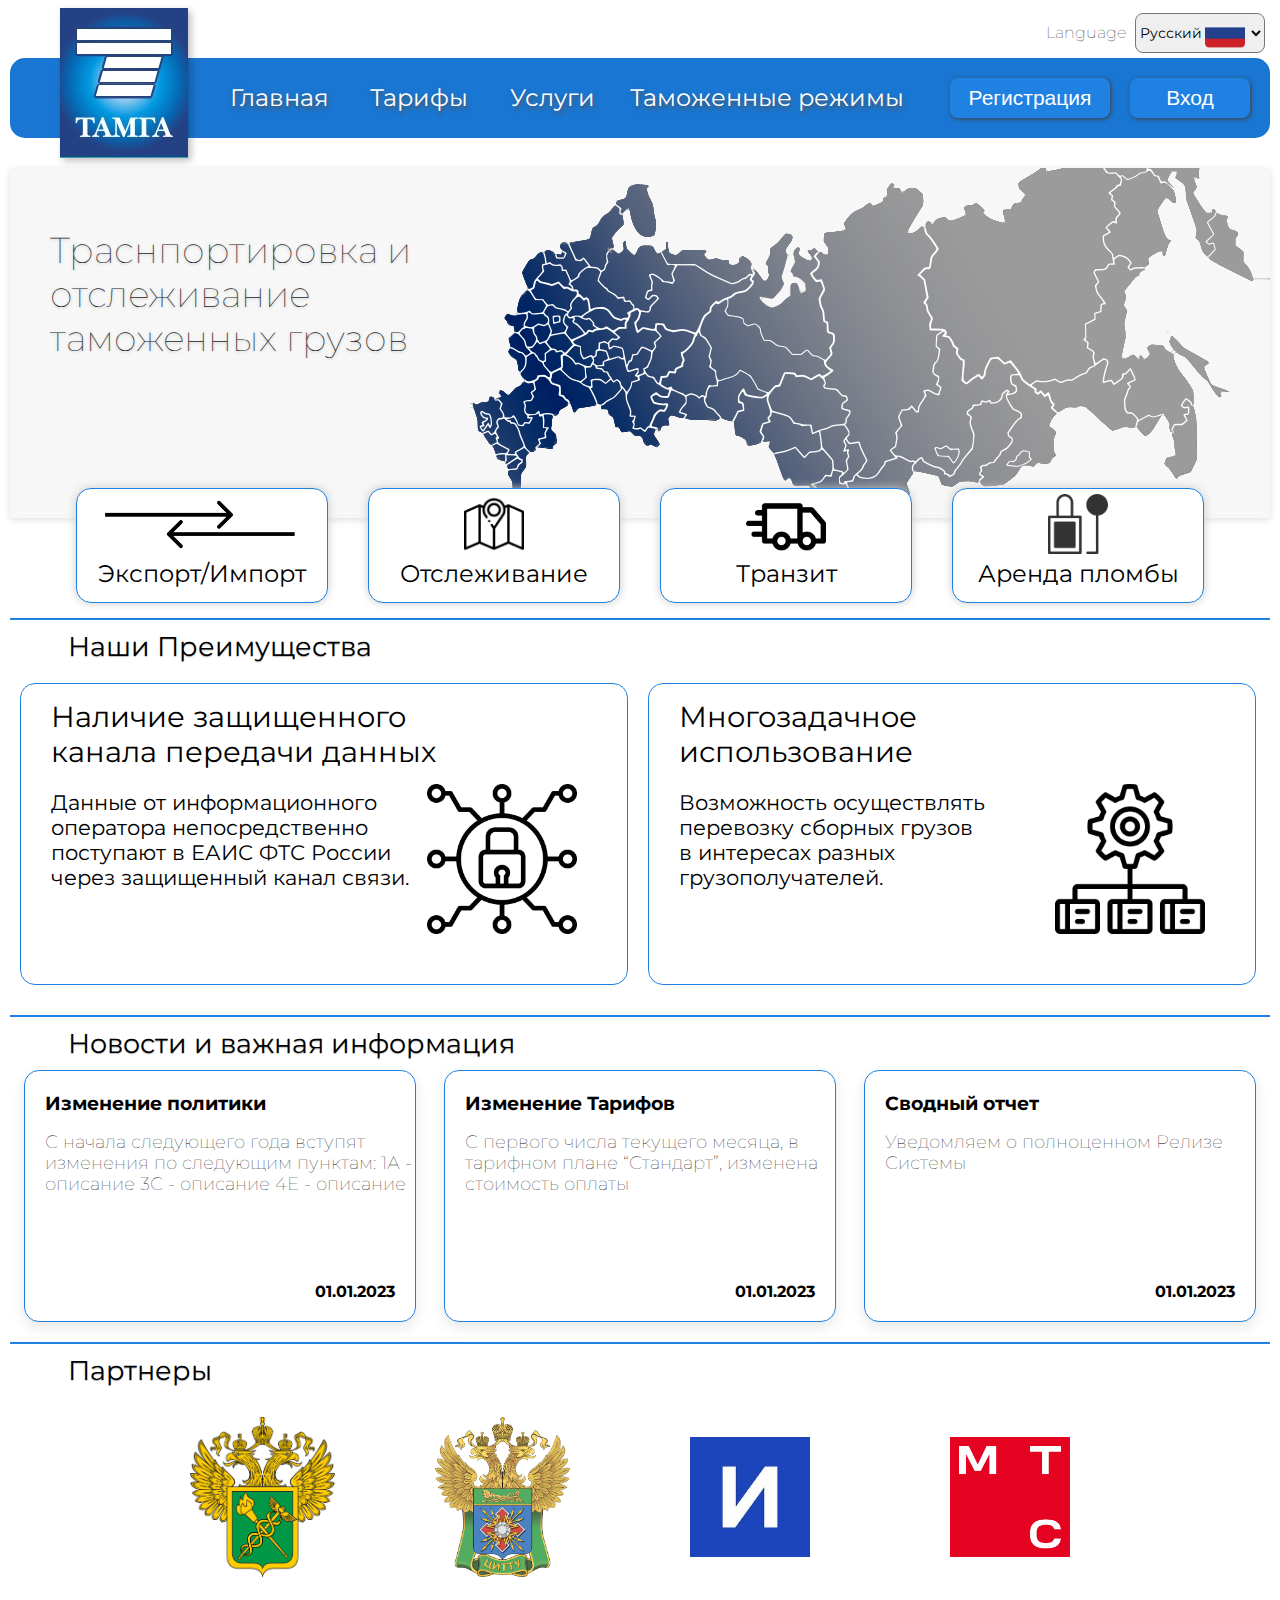
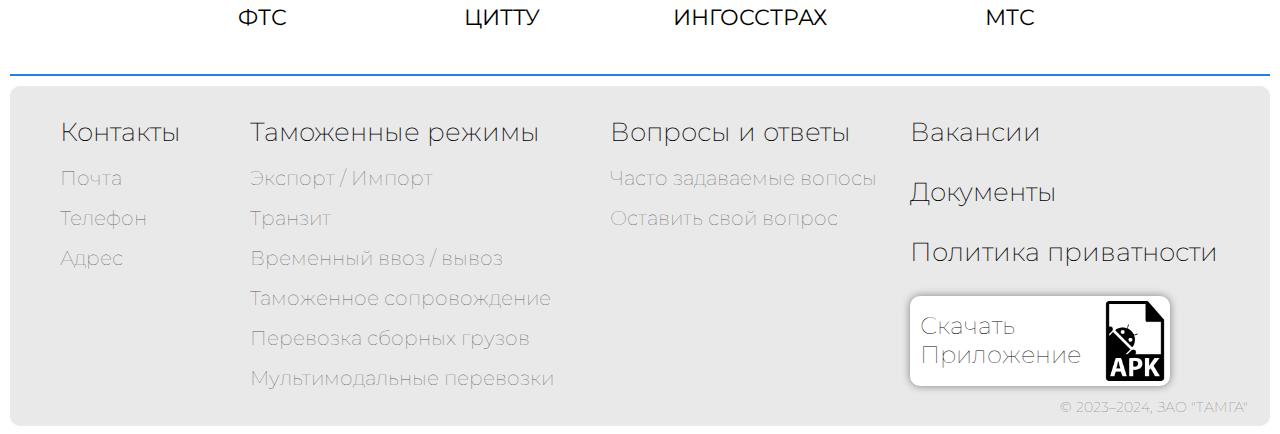
<file: index.html>
<!DOCTYPE html>
<html>
    <head>
        <meta charset="utf-8">
        <title>Tamga-transit</title>
        <link rel="stylesheet" href='https://fonts.googleapis.com/css?family=Montserrat'>
        <link rel="stylesheet" href="css/main.css">
    </head>
    <body>
        <div class="language_selector" id="lang_selc"> 
            <b style="font-weight: 100;">Language</b>
            <img src="resources/image_1.png" class="flag" id="flg">
            <select id="select_lang">
                <option value="rus">Русский</option>
            </select>
        </div>
        <header>
            <img src="resources/t_logo_.png" class="logo" id="lg">
           <div class="main_banner">
            <a href="" class="banner_links" id="bl1">Главная</a>
            <a href="" class="banner_links" id="bl2">Тарифы</a>
            <a href="" class="banner_links" id="bl3">Услуги</a>
            <a href="" class="banner_links" id="bl4">Таможенные режимы</a>
            <button class="cab_button" id="sign_in"><a href="content/reg.html">Регистрация</a></button>
            <button class="cab_button" id="log_in">Вход</button>
        </div>
        </header>
        <main>

            <link rel="stylesheet" href="css/title.css">
            <div class="banner_cont">
                <div class="m_cont">
                    <img src="resources/pngwing_1.png" class="country">
                    <span  class="banner_txt">Траснпортировка и 
                        отслеживание 
                        таможенных грузов</span>
                    <div class="b_cont">
                        <div class="b_box">
                            <img src="resources/arrows.png" class="b_img">
                            <span  class="b_txt">Экспорт/Импорт</span>
                        </div>
                        <div class="b_box">
                            <img src="resources/image_7.png" class="b_img">
                            <span  class="b_txt">Отслеживание</span>
                        </div>
                        <div class="b_box">
                            <img src="resources/pngwing_2.png" class="b_img">
                            <span  class="b_txt">Транзит</span>
                        </div>
                        <div class="b_box">
                            <img src="resources/image_8.png" class="b_img">
                            <span  class="b_txt">Аренда пломбы</span>
                        </div>
                    </div>
                </div>
            </div>

            <hr class="content_line">
            
            <p class="block_name">Наши Преимущества</p>

            <div class="carousel" id="crsl">
                <div class="carousel-inner">
                    <div class="carousel-item">
                        <p class="ci_name">
                            Наличие защищенного <br>канала передачи данных
                        </p>
                        <p class="ci_desc">
                            Данные от информационного 
                            оператора непосредственно 
                            поступают в ЕАИС ФТС России 
                            через защищенный канал связи.
                        </p>
                        <img src="resources/image_10.png" class="ci_img">
                    </div>
                    <!-- <div class="carousel-item">
                        <p class="ci_name">
                            Взаимодействие с <br>Системой Управлени Рисками
                        </p>
                        <p class="ci_desc">
                            Мгновенная передача информации 
                            о контролируемой поставке 
                            товарной партии или 
                            возникшей НШС в СУР
                        </p>
                        <img src="resources/risk.png" class="ci_img">
                    </div> -->
                    <div class="carousel-item">
                        <p class="ci_name">
                            Многозадачное <br>использование
                        </p>
                        <p class="ci_desc">
                            Возможность осуществлять 
                            перевозку сборных грузов 
                            в интересах разных 
                            грузополучателей.
                        </p>
                        <img src="resources/multitask.png" class="ci_img">
                    </div>
                    <div class="carousel-item">
                        <p class="ci_name">
                            Бесшовная <br>логистика
                        </p>
                        <p class="ci_desc">
                            Возможность производить 
                            мультимодальные перевозки, 
                            в том числе - автотранспорт 
                            - ж.д. перевозчик; 
                            автотранспорт-судно 
                            (речные перевозки) без наличия 
                            обеспечительных мер.  
                        </p>
                        <img src="resources/logistics.png" class="ci_img">
                    </div>
                    <div class="carousel-item">
                        <p class="ci_name">
                            Гарантия сбора <br>таможенных платежей
                        </p>
                        <p class="ci_desc">
                            Возможность загрузки фото/видео, 
                            загружаемых/выгружаемых товаров. 
                            Подкрепления к перевозке 
                            подтверждающих документов 
                            об уплате сборов и пошлин.
                        </p>
                        <img src="resources/payment.png" class="ci_img">
                    </div>
                    <div class="carousel-item">
                        <p class="ci_name">
                            Полное взаимодействие с <br>ФТС России
                        </p>
                        <p class="ci_desc">
                            Увеличение пропускной 
                            способности на пунктах 
                            пропуска и сокращение 
                            времени на совершение 
                            таможенных процедур
                        </p>
                        <img src="resources/image_3.png" class="ci_img">
                    </div>
                </div>
              </div>

            <hr class="content_line">

                <p class="block_name">Новости и важная информация</p>

                <div class="news_cont">
                    <div class="news_itm">
                        <b class="news_name">Изменение политики</b>
                        <b class="news_desc">С начала следующего года
                            вступят изменения по следующим пунктам:
                            1А - описание
                            3С - описание
                            4Е - описание
                        </b>
                        <a href="" class="news_link">Подробнее</a>
                        <b class="news_date">01.01.2023</b>
                    </div>
                    <div class="news_itm">
                        <b class="news_name">Изменение Тарифов</b>
                        <b class="news_desc">С первого числа текущего месяца, 
                            в тарифном плане “Стандарт”, 
                            изменена стоимость оплаты 
                        </b>
                        <a href="" class="news_link">Подробнее</a>
                        <b class="news_date">01.01.2023</b>
                    </div>
                    <div class="news_itm">
                        <b class="news_name">Сводный отчет</b>
                        <b class="news_desc">Уведомляем o полноценном
                            Релизе Системы
                        </b>
                        <a href="" class="news_link">Подробнее</a>
                        <b class="news_date">01.01.2023</b>
                    </div>
                </div>

            <hr class="content_line">

                <p class="block_name">Партнеры</p>  

                <div class="part_cont">
                    <div class="part_elm">
                        <img src="resources/image_3.png" alt="" class="part_img">
                        <p class="part_name">ФТС</p>
                    </div>
                    <div class="part_elm">
                        <img src="resources/image_5.png" alt="" class="part_img">
                        <p class="part_name">ЦИТТУ</p>
                    </div>
                    <div class="part_elm">
                        <img src="resources/image_6.png" alt="" class="part_img2">
                        <p class="part_name">ИНГОССТРАХ</p>
                    </div>
                    <div class="part_elm">
                        <img src="resources/image_9.png" alt="" class="part_img2">
                        <p class="part_name">МТС</p>
                    </div>
                </div>

            <hr class="content_line">
            <script src="scripts/carusel.js"></script>
        </main>
        <footer>
            <div class="apk_download">
                <a href="">
                <pre>
                    Скачать
                    Приложение
                </pre>
                <img src="resources/image_2.png" alt="" class="droid">
                </a>
            </div>
            <b class="f_links" id="f1">Контакты</b>
            <b class="f_links" id="f2">Таможенные режимы</b>
            <b class="f_links" id="f3">Вопросы и ответы</b>
            <b class="f_links" id="f4">Вакансии</b>
            <b class="f_links" id="f5">Документы</b>
            <b class="f_links" id="f6">Политика приватности</b>

            <b class="fc_links" id="fc1" onclick="showDialog(mailDial)">Почта</b>
            <b class="fc_links" id="fc2" onclick="showDialog(phoneDial)">Телефон</b>
            <b class="fc_links" id="fc3" onclick="showDialog(addresDial)">Адрес</b>

            <b class="fc_links" id="fc4">Экспорт / Импорт</b>
            <b class="fc_links" id="fc5">Транзит</b>
            <b class="fc_links" id="fc6">Временный ввоз / вывоз</b>
            <b class="fc_links" id="fc7">Таможенное сопровождение</b>
            <b class="fc_links" id="fc8">Перевозка сборных грузов</b>
            <b class="fc_links" id="fc9">Мультимодальные перевозки</b>
            <b class="fc_links" id="fc10">Часто задаваемые вопосы</b>
            <b class="fc_links" id="fc11">Оставить свой вопрос</b>
            <b class="fc_links" id="fc12">© 2023–2024, ЗАО "ТАМГА"</b>
            
            <div class="dailog" id="mailDial">
                <p class="dialog_txt">Офис :</p>
                <a href="mailto: example@tamga.ru" class="dialog_txt">example@tamga.ru</a>
                <P class="dialog_txt">Поддержка :</P>
                <a href="mailto: support-example@tamga.ru">support-example@tamga.ru</a>
                <p class="dialog_name">Почта</p>
                <button class="close_dialog" onclick="hideDialog(mailDial)">✕</button>
            </div>

            <div class="dailog" id="phoneDial">
                <p class="dialog_txt">Основной :</p>
                <a href="tel:+7 999-999-99-99" class="dialog_txt">+7 999-999-99-99</a>
                <P class="dialog_txt">Резервный :</P>
                <a href="tel:+7 999-999-99-99" class="dialog_txt">+7 999-999-99-99</a>
                <p class="dialog_name">Телефоны</p>
                <button class="close_dialog" onclick="hideDialog(phoneDial)">✕</button>
            </div>

            <div class="dailog" id="addresDial">
                <p class="dialog_txt">Офис :</p>
                <a href="geo: 47.229231283303406, 39.74872599743274">344019, 
                    Ростовская область, 
                    город Ростов-на-Дону, 
                    ул. Каяни, д.3</a>
                <p class="dialog_name">Адресс</p>
                <button class="close_dialog" onclick="hideDialog(addresDial)">✕</button>
            </div>

        </footer>
        <script src="scripts/main.js"></script>
    </body>
</html>
</file>
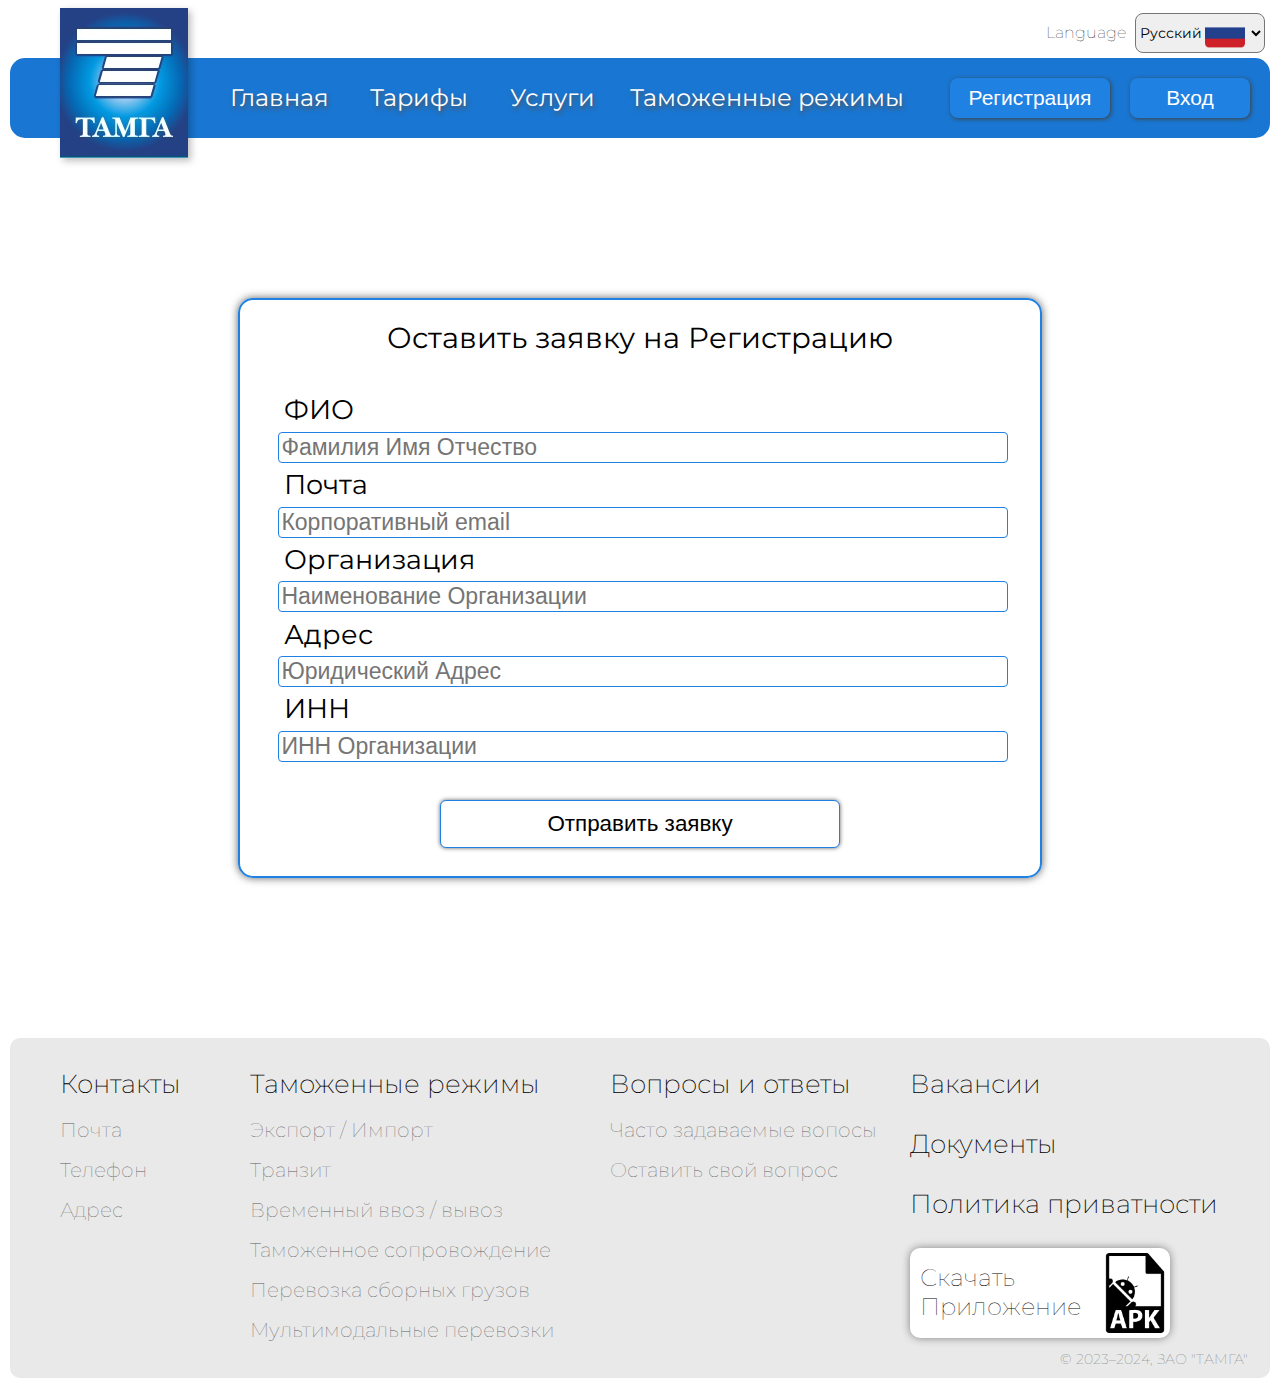
<file: content/reg.html>
<!DOCTYPE html>
<html>
    <head>
        <meta charset="utf-8">
        <title>Tamga-transit</title>
        <link rel="stylesheet" href='https://fonts.googleapis.com/css?family=Montserrat'>
        <link rel="stylesheet" href="../css/main.css">
    </head>
    <body>
        <div class="language_selector" id="lang_selc"> 
            <b style="font-weight: 100;">Language</b>
            <img src="../resources/image_1.png" class="flag" id="flg">
            <select id="select_lang">
                <option value="rus">Русский</option>
            </select>
        </div>
        <header>
            <img src="../resources/t_logo_.png" class="logo" id="lg">
           <div class="main_banner">
            <a href="../index.html" class="banner_links" id="bl1">Главная</a>
            <a href="" class="banner_links" id="bl2">Тарифы</a>
            <a href="" class="banner_links" id="bl3">Услуги</a>
            <a href="" class="banner_links" id="bl4">Таможенные режимы</a>
            <button class="cab_button" id="sign_in"><a href="../content/reg.html">Регистрация</a></button>
            <button class="cab_button" id="log_in">Вход</button>
        </div>
        </header>
        <main>

            <link rel="stylesheet" href="../css/reg.css">
            <div class="reg_box">
                <P class="reg_txt">Оставить заявку на Регистрацию</P>
                <div  class="input">
                    <p class="inp_name">ФИО</p>
                    <input type="text" id="fio" placeholder="Фамилия Имя Отчество">
                    <p class="inp_name">Почта</p>
                    <input type="text" id="fio" placeholder="Корпоративный email">
                    <p class="inp_name">Организация</p>
                    <input type="text" id="fio" placeholder="Наименование Организации">
                    <p class="inp_name">Адрес</p>
                    <input type="text" id="fio" placeholder="Юридический Адрес">
                    <p class="inp_name">ИНН</p>
                    <input type="text" id="fio" placeholder="ИНН Организации">
                </div>
                <button class="confirm">Отправить заявку</button>
            </div>

        </main>
        <footer>
            <div class="apk_download">
                <a href="">
                <pre>
                    Скачать
                    Приложение
                </pre>
                <img src="../resources/image_2.png" alt="" class="droid">
                </a>
            </div>
            <b class="f_links" id="f1">Контакты</b>
            <b class="f_links" id="f2">Таможенные режимы</b>
            <b class="f_links" id="f3">Вопросы и ответы</b>
            <b class="f_links" id="f4">Вакансии</b>
            <b class="f_links" id="f5">Документы</b>
            <b class="f_links" id="f6">Политика приватности</b>

            <b class="fc_links" id="fc1" onclick="showDialog(mailDial)">Почта</b>
            <b class="fc_links" id="fc2" onclick="showDialog(phoneDial)">Телефон</b>
            <b class="fc_links" id="fc3" onclick="showDialog(addresDial)">Адрес</b>

            <b class="fc_links" id="fc4">Экспорт / Импорт</b>
            <b class="fc_links" id="fc5">Транзит</b>
            <b class="fc_links" id="fc6">Временный ввоз / вывоз</b>
            <b class="fc_links" id="fc7">Таможенное сопровождение</b>
            <b class="fc_links" id="fc8">Перевозка сборных грузов</b>
            <b class="fc_links" id="fc9">Мультимодальные перевозки</b>
            <b class="fc_links" id="fc10">Часто задаваемые вопосы</b>
            <b class="fc_links" id="fc11">Оставить свой вопрос</b>
            <b class="fc_links" id="fc12">© 2023–2024, ЗАО "ТАМГА"</b>
            
            <div class="dailog" id="mailDial">
                <p class="dialog_txt">Офис :</p>
                <a href="mailto: example@tamga.ru" class="dialog_txt">example@tamga.ru</a>
                <P class="dialog_txt">Поддержка :</P>
                <a href="mailto: support-example@tamga.ru">support-example@tamga.ru</a>
                <p class="dialog_name">Почта</p>
                <button class="close_dialog" onclick="hideDialog(mailDial)">✕</button>
            </div>

            <div class="dailog" id="phoneDial">
                <p class="dialog_txt">Основной :</p>
                <a href="tel:+7 999-999-99-99" class="dialog_txt">+7 999-999-99-99</a>
                <P class="dialog_txt">Резервный :</P>
                <a href="tel:+7 999-999-99-99" class="dialog_txt">+7 999-999-99-99</a>
                <p class="dialog_name">Телефоны</p>
                <button class="close_dialog" onclick="hideDialog(phoneDial)">✕</button>
            </div>

            <div class="dailog" id="addresDial">
                <p class="dialog_txt">Офис :</p>
                <a href="geo: 47.229231283303406, 39.74872599743274">344019, 
                    Ростовская область, 
                    город Ростов-на-Дону, 
                    ул. Каяни, д.3</a>
                <p class="dialog_name">Адрес</p>
                <button class="close_dialog" onclick="hideDialog(addresDial)">✕</button>
            </div>

        </footer>
        <script src="../scripts/main.js"></script>
    </body>
</html>
</file>
<file: css/main.css>
body{
    font-family:'Montserrat';
}

a:link,a:visited,a:hover,a:active{
    text-decoration: none;
    color: white;
}

.language_selector{
    text-align:right;
    vertical-align: -webkit-baseline-middle;
    margin: auto;
    width: 1260px;
    position: relative;
    min-height: 50px;
}

header{
    position: sticky;
    top: 0px;
    margin: auto;
    width: 1260px;
    z-index: 999;
}

.flag{
    height: 40px;
    position: absolute;
    z-index: 1;
    right: 25px;
    top: 5px;
}

#select_lang{
    width: 130px;
    height: 40px;
    margin: 5px;
    border-radius: 8px;
    font-size: 14px;
    font-family: 'Montserrat';
}

.logo{
    position: absolute;
    height: 150px;
    left: 50px;
    top: -50px;
    z-index: 1;
    box-shadow:3px 3px 7px rgba(0, 0, 0, 0.25);
}

.main_banner{
    position: relative;
    background: #1976D2;
    width: 100%;
    height: 80px;
    max-width: 1260px;
    border-radius: 15px;
    margin: auto;
    text-align: left;
}

.cab_button{ 
    height: 40px;
    background-color: #1F81E2;
    border-radius: 8px;
    border-style: none;
    color:white;
    font-size: 21px;
    box-shadow: 1px 1px 4px #414141;
}
.cab_button:hover{
    box-shadow: 0 0 5px 3px;
}

.cab_button:active{
    box-shadow: inset 0 0 5px black;
    text-shadow: 0 0 3px black;
    color:#cccccc
}

#log_in{
    width: 120px;
    position: absolute;
    right: 20px;
    top: 20px
}

#sign_in{
    width: 160px;
    position: absolute;
    right: 160px;
    top: 20px
}

.banner_links{
    position: absolute;
    font-size: 24px;
    color: white;
    top: 25px;
    text-decoration: none;
    text-shadow: #535353 1px 3px 4px;
}

.banner_links:hover{
    text-shadow: #ffffff 0px 0px 4px;
}

.banner_links:active{
    text-shadow: #535353 0px 0px 4px; ;
    color: #cccccc;
}

#bl1{
    left: 220px;
}

#bl2{
    left: 360px;
}

#bl3{
    left: 500px;
}

#bl4{
    left: 620px;
}

footer{
    margin: auto;
    width: 1260px;
    height: 340px;
    border-radius: 10px;
    background-color: #e9e9e9;
    position: relative;
}

.f_links{
    user-select: none;
    position: absolute;
    font-size: 26px;
    font-weight:200;
    top: 30px;
}
#f1{
    left:50px;
}
#f2{
    left: 240px;
}
#f3{
    left: 600px;
}
#f4{
    left: 900px;
}
#f5{
    left: 900px;
    top: 90px;
}
#f6{
    left: 900px;
    top: 150px;
}


.fc_links{
    cursor: pointer;
    user-select: none;
    position: absolute;
    font-size: 20px;
    font-weight:lighter;
    left:50px;
    color: rgb(92, 92, 92);
}

#fc1{
    top: 80px;
}
#fc2{
    top: 120px;
}
#fc3{
    top: 160px;
}
#fc4{
    left: 240px;
    top: 80px;
}
#fc5{
    left: 240px;
    top: 120px;
}
#fc6{
    left: 240px;
    top: 160px;
}
#fc7{
    left: 240px;
    top: 200px;
}
#fc8{
    left: 240px;
    top: 240px;
}
#fc9{
    left: 240px;
    top: 280px;
}
#fc10{
    left: 600px;
    top: 80px;
}
#fc11{
    left: 600px;
    top: 120px;
}

#fc12{
    left: 1050px;
    bottom: 10px;
    font-size: 14px;
}

.apk_download{
    position: absolute;
    width: 260px;
    height: 90px;
    border-radius: 10px;
    background-color: rgb(255, 255, 255);
    left: 900px;
    top: 210px;
    box-shadow: 0 0 8px gray;
}

.apk_download:active{
    box-shadow: inset 0 0 8px gray;
}

pre{
    user-select: none;
    position: absolute;
    margin: 0;
    font-family: 'Montserrat';
    font-weight: 100;
    font-size: 24px;
    transform: translate(-110px, 15px);
    color: black;
}

.droid{
    user-select: none;
    position: absolute;
    height: 80px;
    transform: translate(185px, 5px);
}

.content{
    display: block;
    width: 1260px;
    height: 600px;
    margin: auto;
    margin-top: 10px;
    margin-bottom: 10px;
    border: none;
    border-radius: 10px;
    box-shadow: 0 0 3px;
}


.dailog{
    display: none;
    position: absolute;
    border: 1px solid #1F81E2;
    border-radius: 15px;
    background-color: white;
    padding: 15px; 
}

#mailDial {
    height: 120px;
    width: 250px;
    top: -50px;
    left: 100px;
}

#phoneDial {
    height: 120px;
    width: 250px;
    left: 100px;
    top:-10px;
}

#addresDial {
    height: 120px;
    width: 250px;
    left: 100px;
    top:30px;
    text-decoration: none;
}

.dialog_txt{
    margin-bottom: 5px;
}

.dialog_name{
    position: absolute;
    right: 40px;
    top: -10px;
    font-size: large;
}

.close_dialog{
    position: absolute;
    right: 5px;
    top: 5px;
    font-size: 20px;
    background: transparent;
    border: none;
}
</file>
<file: css/title.css>
.banner_cont{
    user-select: none;
    position: relative;
    display: block;
    margin: auto;
}

.content_line{
    margin: auto;
    width: 1260px;
    margin-top: 10px;
    margin-bottom: 10px;
    border: none;
    height: 2px;
    background-color: #1F81E2;
}

.m_cont {
    display: block;
    position: relative;
    margin: auto;
    margin-top: 30px;
    width: 1260px;
    height: 350px;
    background-color: #F7F7F7;
    z-index: 1;
    margin-bottom: 100px;
    box-shadow: 0px 2px 7px #e0e0e0;
}

.country {
    position: absolute;
    top: 0px;
    right: 0px;
    z-index: 2;
}

.banner_txt {
    text-shadow:0px 1px 3px rgba(0, 0, 0, 0.25);
	color:rgb(37, 37, 37);
	width:429px;
	height:186px;
	font-family:'Montserrat';
	text-align:left;
	font-size:36px;
    font-weight: 100;
	letter-spacing:4;
    white-space: pre-line;
    position: absolute;
    top:60px;
    left: 40px;
    z-index: 3;
}

.b_cont{
    position: absolute;
    width: 1260px;
    display:flex;
    flex-direction: row;
    z-index: 999;
    justify-content: center;
    top: 300px;
}

.b_box{
    box-shadow:0px 0px 6px rgba(0, 0, 0, 0.1);
	background-color:rgba(255, 255, 255, 1);
	width:250px;
	height:113px;
	border-radius: 15px;
    border: 1px solid #1F81E2;
    z-index: 999;
    margin: 20px;
    box-shadow: 0px 0px 10px #cacaca;
    justify-content: center;
    text-align: center;
    user-select: none;
    cursor: pointer;
}

.b_img{
    height: 60px;
    display: block;
    margin: auto;
    margin-top: 5px;
    margin-bottom: 5px;
}

.b_txt{
	font-family:'Montserrat';
	margin: auto;
	font-size:24px;
	letter-spacing:4;
}

.block_name{
    width: 1260px;
    display: block;
    margin: auto;
    font-size: 27px;
    padding-left: 60px;
    margin-bottom: 10px;
    text-shadow:0px 1px 1px rgba(0, 0, 0, 0.25);
}


/*______________Slider______________*/

.carousel {
    position: relative;
    width: 1260px;
    overflow: hidden;
    margin: auto;
    margin-top: 20px;
    margin-bottom: 30px;
}
 
.carousel-inner {
    display: flex;
    width: 3140px;
    transition: transform 1s;
}
 
.carousel-item {
    flex: 1;
    text-align: center;
    width: 600px;
    height: 300px;
    border: 1px solid #1F81E2;
    border-radius: 15px;
    object-fit: cover;
    margin-left: 10px;
    margin-right: 10px;
    position: relative;
}

.ci_name {
    text-align: left;
    margin-top: 15px;
    margin-left: 30px;
    font-size:1.8em;
    margin-bottom: 0px;
}

.ci_desc {
    white-space: pre-line;
    text-align: left;
    position: absolute;
    left: 30px;
    top:60px;
    font-size: 1.3em;
}

.ci_img {
    position: absolute;
    top: 100px;
    right: 50px;
    width: 150px;
}


/*______________News______________*/

.news_cont{
    width: 1260px;
    display:flex;
    flex-direction: row;
    justify-content: center;
    margin: auto;
    margin-top: 10px;
    margin-bottom: 20px;
}

.news_itm{
    width: 390px;
    height: 250px;
    margin: auto;
    border: 1px solid #1F81E2;
    border-radius: 15px;
    box-shadow:0px 5px 14px rgba(0, 0, 0, 0.1);
    position: relative;
}

.news_name{
    position: absolute;
    top: 20px;
    left: 20px;
    font-size: 1.2em;
}

.news_desc{
    position: absolute;
    top: 60px;
    left: 20px;
    font-size: 1.1em;
    font-weight: 100;
}

.news_date{
    position: absolute;
    right: 20px;
    bottom: 20px;
}

.news_link{
    position: absolute;
    left: 20px;
    bottom: 20px;
    color: black;
}

/*______________Partners______________*/

.part_cont{
    width: 1260px;
    display:flex;
    flex-direction: row;
    justify-content: center;
    margin: auto;
}

.part_elm{
    margin-left: 50px;
    margin-right: 50px;
    margin-top: 20px;
    margin-bottom: 10px;
}

.part_img{
    height: 160px;
}

.part_img2{
    height: 120px;
    margin: 20px;
}

.part_name{
    text-align: center;
    font-size: 1.4em;
}
</file>
<file: css/reg.css>
.reg_box {
    display: block;
    margin: auto;
    margin-top: 10em;
    margin-bottom: 10em;
    width: 50em;
    height: 36em;
    border: 2px solid #1F81E2;
    box-shadow:0px 0px 8px #636363;
    border-radius: 15px;
}

.reg_txt{
    display: block;
    margin: auto;
    margin-top: 20px;
    font-size: 1.8em;
    text-align: center;
}

.input{
    margin: 2em;
    font-size: 1.2em;
}

.input::placeholder {
    font-family: 'Gill Sans', 'Gill Sans MT', Calibri, 'Trebuchet MS', sans-serif;
}

.inp_name{
    margin-top: 15px;
    font-size: 1.4em;
    margin: 0.2em;
}

#fio {
    font-size: 1.2em;
    width: 100%;
    border: 1px solid #1F81E2;
    border-radius: 4px;
}

.confirm{
    display: block;
    margin: auto;
    background-color: white;
    border: 1px solid #1F81E2;
    border-radius: 6px;
    box-shadow:0px 0px 4px #636363;
    font-size: 1.4em;
    padding-top: 10px;
    padding-bottom: 10px;
    width: 50%;
}

.confirm:active{
    box-shadow: inset 0 0 8px gray;
    background-color: #e6e6e6;
}
</file>
